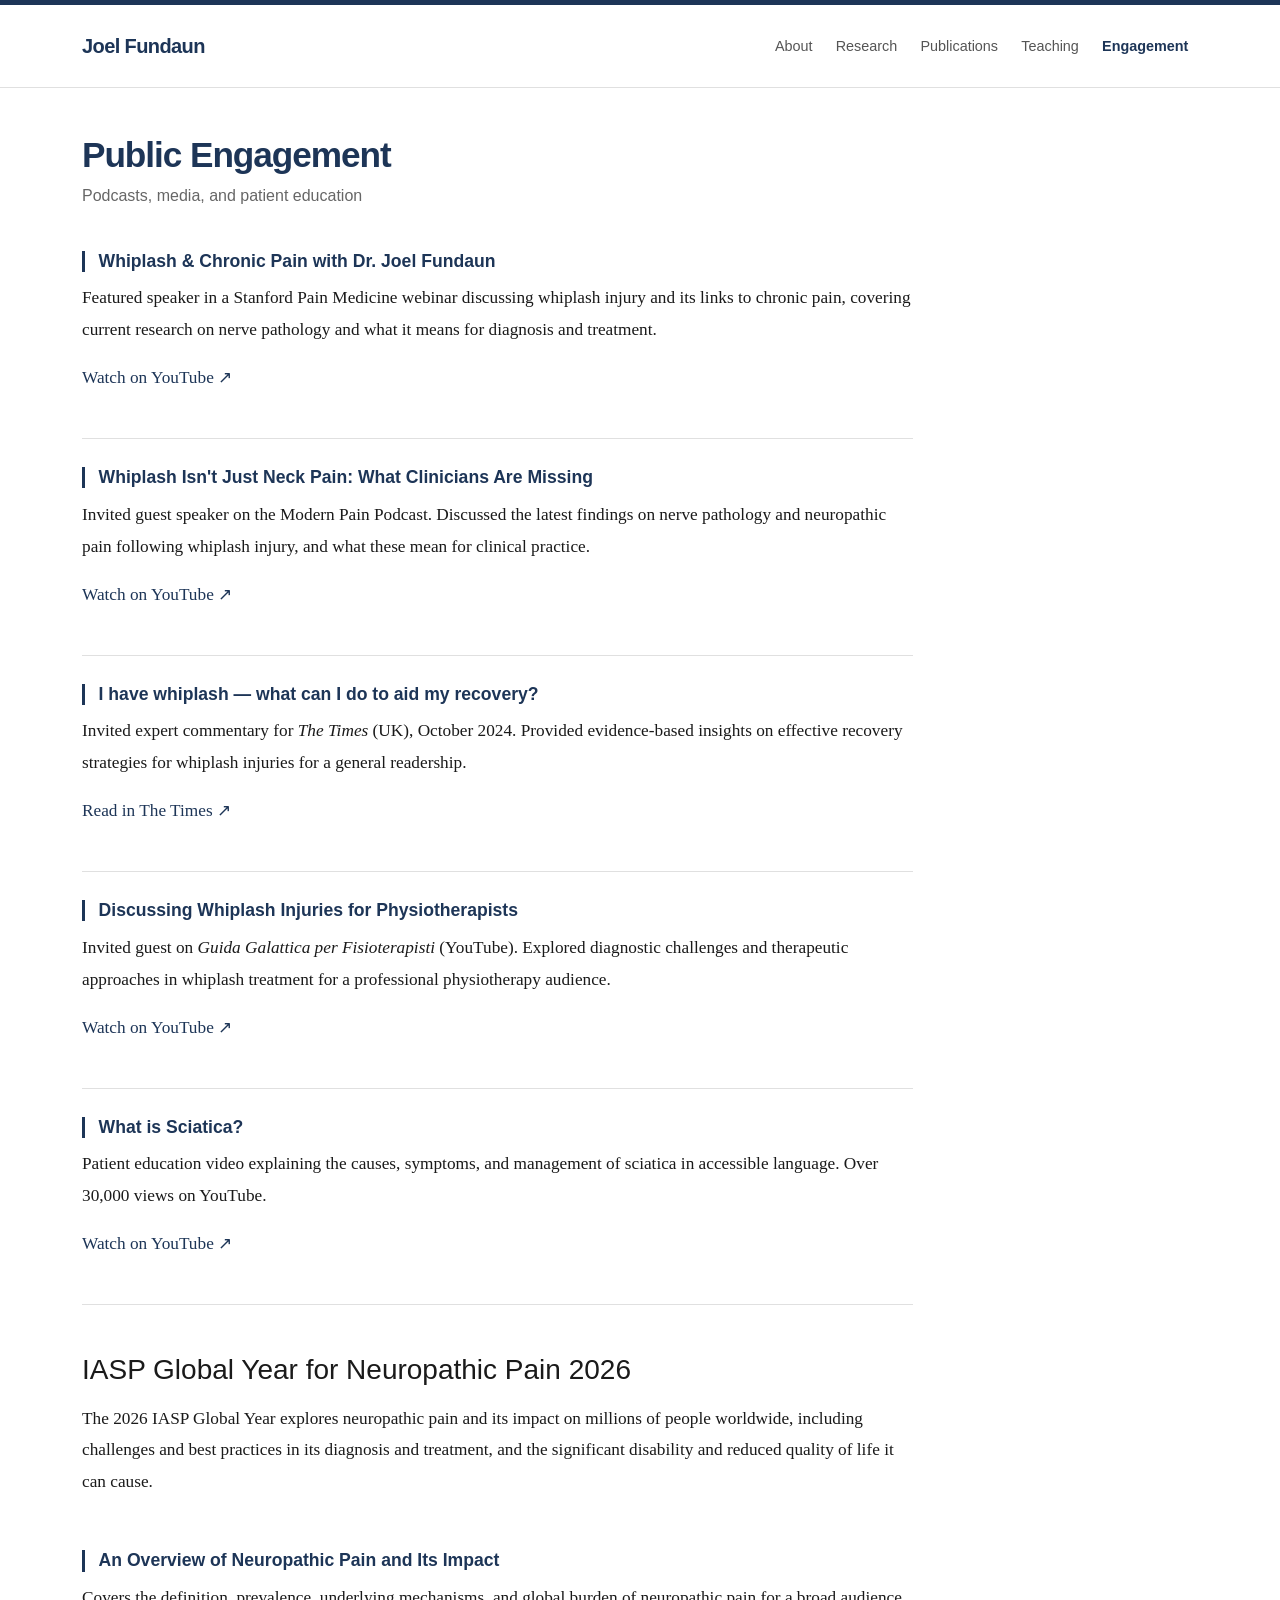
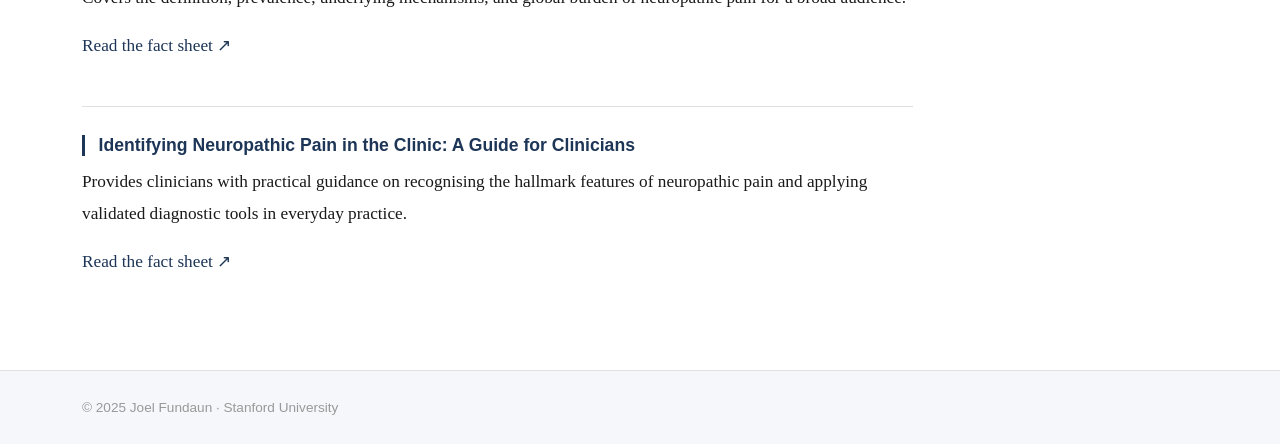
<file: engagement.html>
<!DOCTYPE html>
<html lang="en">
<head>
  <meta charset="UTF-8">
  <meta name="viewport" content="width=device-width, initial-scale=1.0">
  <title>Public Engagement — Joel Fundaun</title>
  <link href="https://cdn.jsdelivr.net/npm/bootstrap@5.3.2/dist/css/bootstrap.min.css" rel="stylesheet">
  <link rel="stylesheet" href="style.css">
</head>
<body>
  <nav class="navbar navbar-expand-lg sticky-top">
    <div class="container">
      <a class="navbar-brand" href="index.html">Joel Fundaun</a>
      <button class="navbar-toggler" type="button" data-bs-toggle="collapse"
              data-bs-target="#navMenu" aria-controls="navMenu"
              aria-expanded="false" aria-label="Toggle navigation">
        <span class="navbar-toggler-icon"></span>
      </button>
      <div class="collapse navbar-collapse" id="navMenu">
        <ul class="navbar-nav ms-auto gap-lg-1">
          <li class="nav-item"><a class="nav-link" href="index.html">About</a></li>
          <li class="nav-item"><a class="nav-link" href="research.html">Research</a></li>
          <li class="nav-item"><a class="nav-link" href="publications.html">Publications</a></li>
          <li class="nav-item"><a class="nav-link" href="teaching.html">Teaching</a></li>
          <li class="nav-item"><a class="nav-link active" href="engagement.html">Engagement</a></li>
        </ul>
      </div>
    </div>
  </nav>
  <main>
    <div class="container py-5">
      <div class="row">
        <div class="col-lg-9">
          <h2 class="page-title">Public Engagement</h2>
          <p class="page-subtitle">Podcasts, media, and patient education</p>

          <div class="research-block">
            <h3>Whiplash &amp; Chronic Pain with Dr. Joel Fundaun</h3>
            <p>Featured speaker in a Stanford Pain Medicine webinar discussing whiplash injury and its links to chronic pain, covering current research on nerve pathology and what it means for diagnosis and treatment.</p>
            <p><a href="https://youtu.be/mKCJGrxF-Ok?si=pnExgxUjaWPSDn0V" target="_blank" rel="noopener">Watch on YouTube ↗</a></p>
          </div>

          <div class="research-block">
            <h3>Whiplash Isn't Just Neck Pain: What Clinicians Are Missing</h3>
            <p>Invited guest speaker on the Modern Pain Podcast. Discussed the latest findings on nerve pathology and neuropathic pain following whiplash injury, and what these mean for clinical practice.</p>
            <p><a href="https://youtu.be/yip3I689cwU?si=h1bCwxzaJZhQk9y_" target="_blank" rel="noopener">Watch on YouTube ↗</a></p>
          </div>

          <div class="research-block">
            <h3>I have whiplash — what can I do to aid my recovery?</h3>
            <p>Invited expert commentary for <em>The Times</em> (UK), October 2024. Provided evidence-based insights on effective recovery strategies for whiplash injuries for a general readership.</p>
            <p><a href="https://www.thetimes.com/life-style/health-fitness/article/i-have-whiplash-what-can-i-do-to-aid-my-recovery-l5htzx3qb" target="_blank" rel="noopener">Read in The Times ↗</a></p>
          </div>

          <div class="research-block">
            <h3>Discussing Whiplash Injuries for Physiotherapists</h3>
            <p>Invited guest on <em>Guida Galattica per Fisioterapisti</em> (YouTube). Explored diagnostic challenges and therapeutic approaches in whiplash treatment for a professional physiotherapy audience.</p>
            <p><a href="https://youtu.be/p5fKvVzxPss?si=l09Pr_k5rBfZArJt" target="_blank" rel="noopener">Watch on YouTube ↗</a></p>
          </div>

          <div class="research-block">
            <h3>What is Sciatica?</h3>
            <p>Patient education video explaining the causes, symptoms, and management of sciatica in accessible language. Over 30,000 views on YouTube.</p>
            <p><a href="https://youtu.be/HJvNBYOKf64?si=CVqAC8o3UOyDGYQq" target="_blank" rel="noopener">Watch on YouTube ↗</a></p>
          </div>

          <h3 class="mt-5 mb-3">IASP Global Year for Neuropathic Pain 2026</h3>
          <p class="mb-4">The 2026 IASP Global Year explores neuropathic pain and its impact on millions of people worldwide, including challenges and best practices in its diagnosis and treatment, and the significant disability and reduced quality of life it can cause.</p>

          <div class="research-block">
            <h3>An Overview of Neuropathic Pain and Its Impact</h3>
            <p>Covers the definition, prevalence, underlying mechanisms, and global burden of neuropathic pain for a broad audience.</p>
            <p><a href="https://www.iasp-pain.org/resources/fact-sheets/an-overview-of-neuropathic-pain-and-its-impact/" target="_blank" rel="noopener">Read the fact sheet ↗</a></p>
          </div>

          <div class="research-block">
            <h3>Identifying Neuropathic Pain in the Clinic: A Guide for Clinicians</h3>
            <p>Provides clinicians with practical guidance on recognising the hallmark features of neuropathic pain and applying validated diagnostic tools in everyday practice.</p>
            <p><a href="https://www.iasp-pain.org/resources/fact-sheets/identifying-neuropathic-pain-in-the-clinic-a-guide-for-clinicians/" target="_blank" rel="noopener">Read the fact sheet ↗</a></p>
          </div>

        </div>
      </div>
    </div>
  </main>
  <footer class="py-4">
    <div class="container">
      <p class="mb-0">© 2025 Joel Fundaun · Stanford University</p>
    </div>
  </footer>
  <script src="https://cdn.jsdelivr.net/npm/bootstrap@5.3.2/dist/js/bootstrap.bundle.min.js"></script>
</body>
</html>
</file>
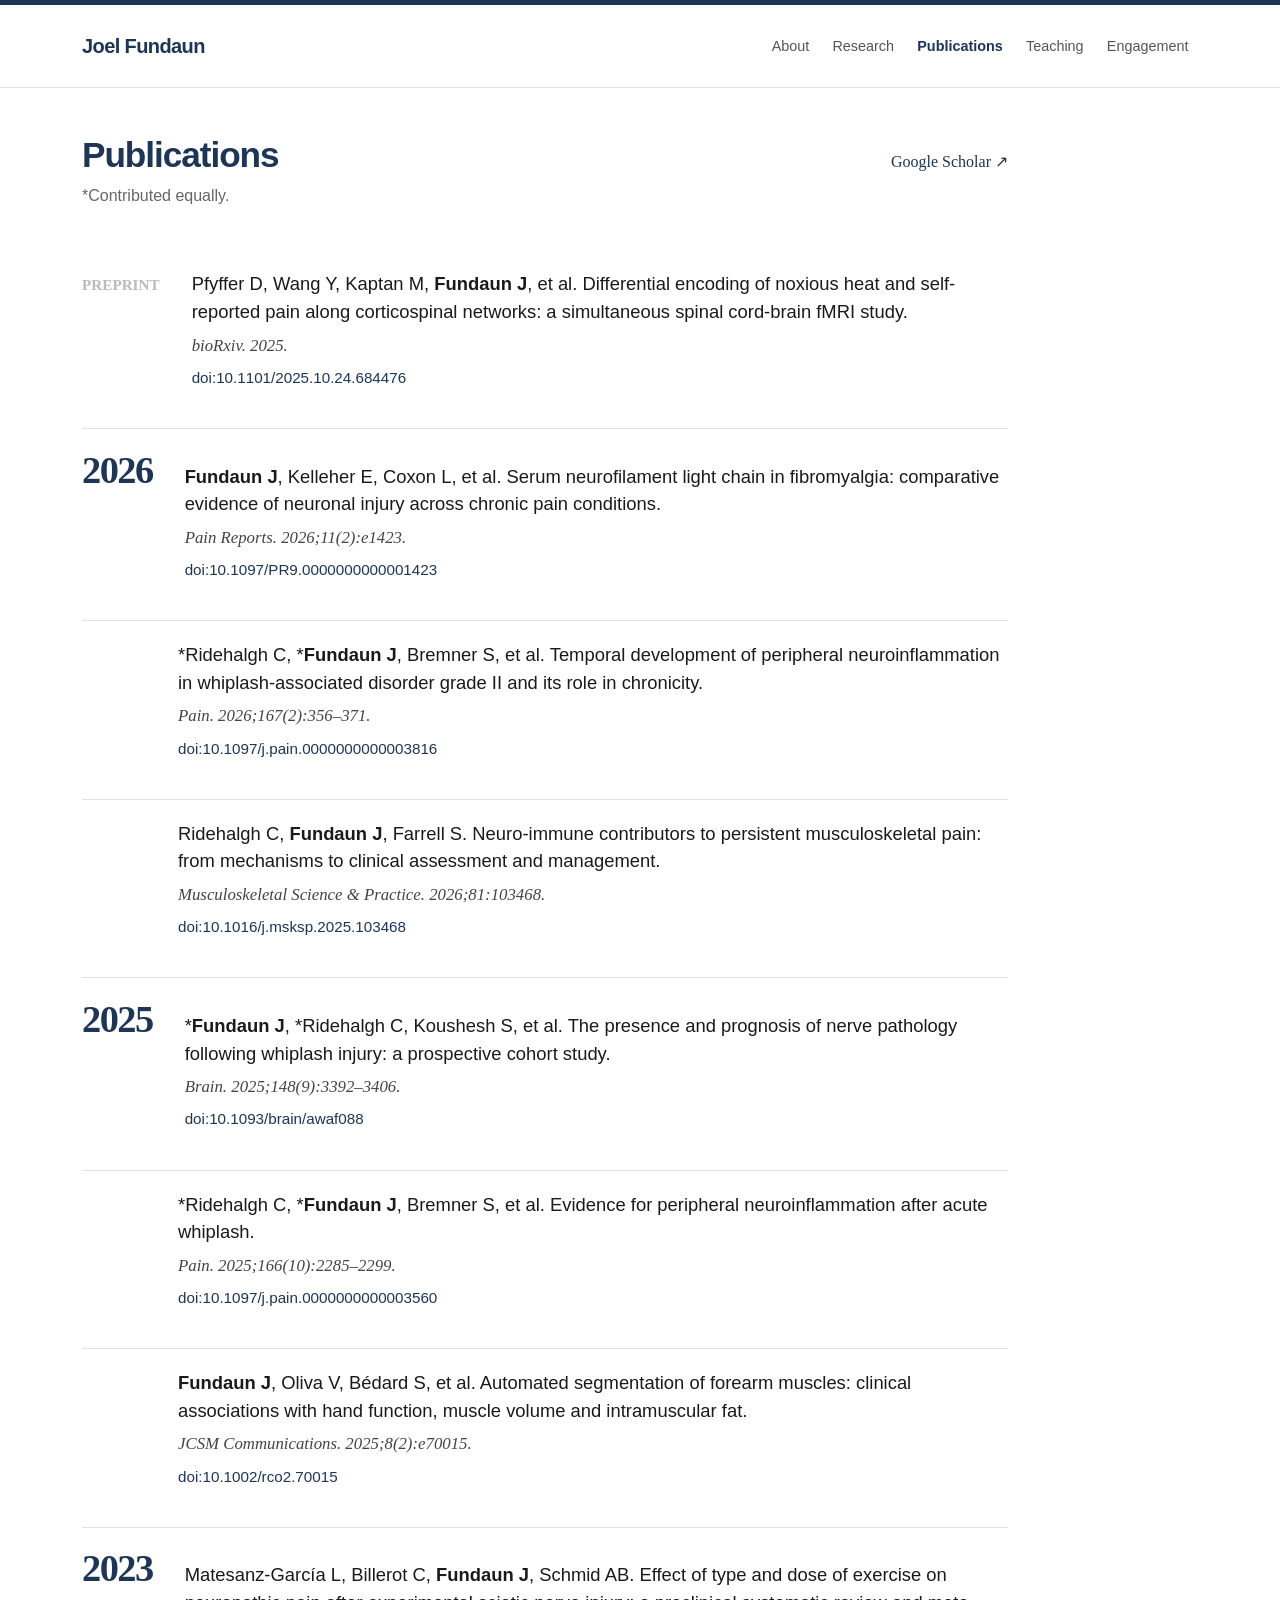
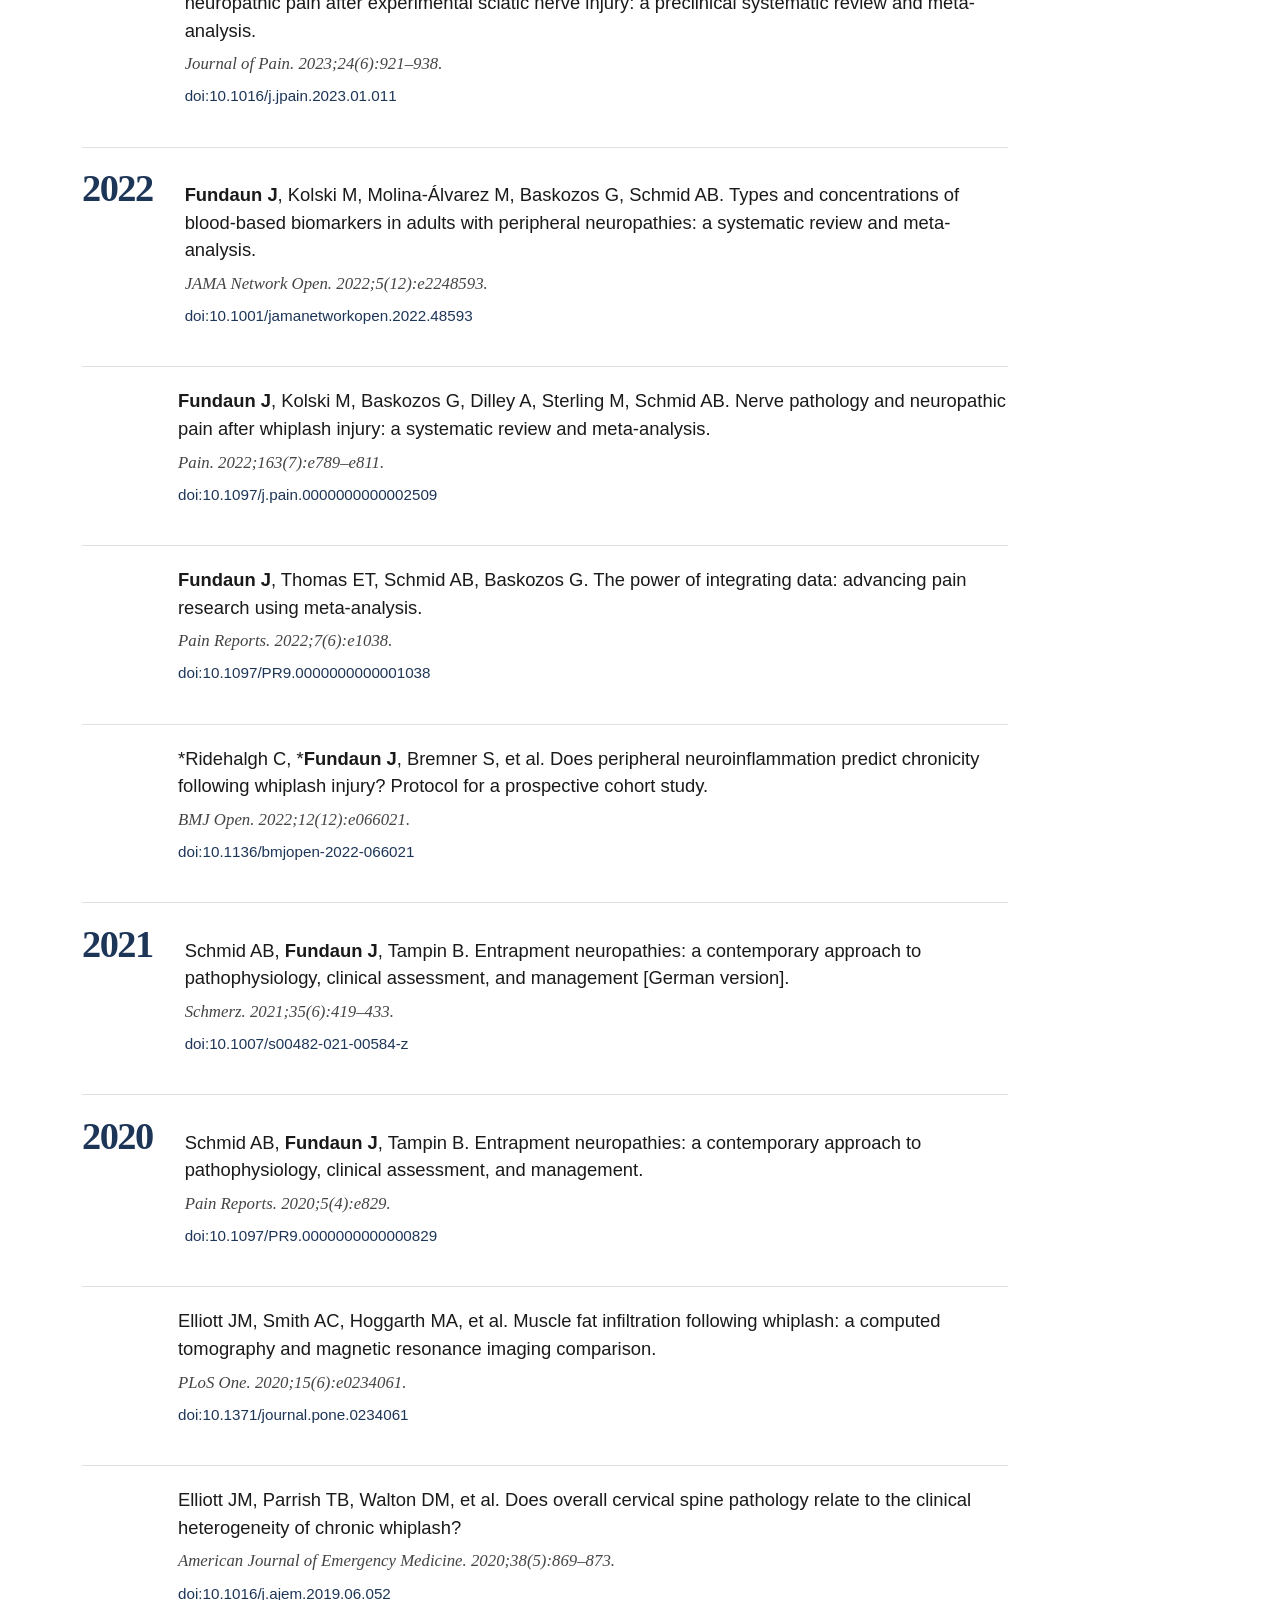
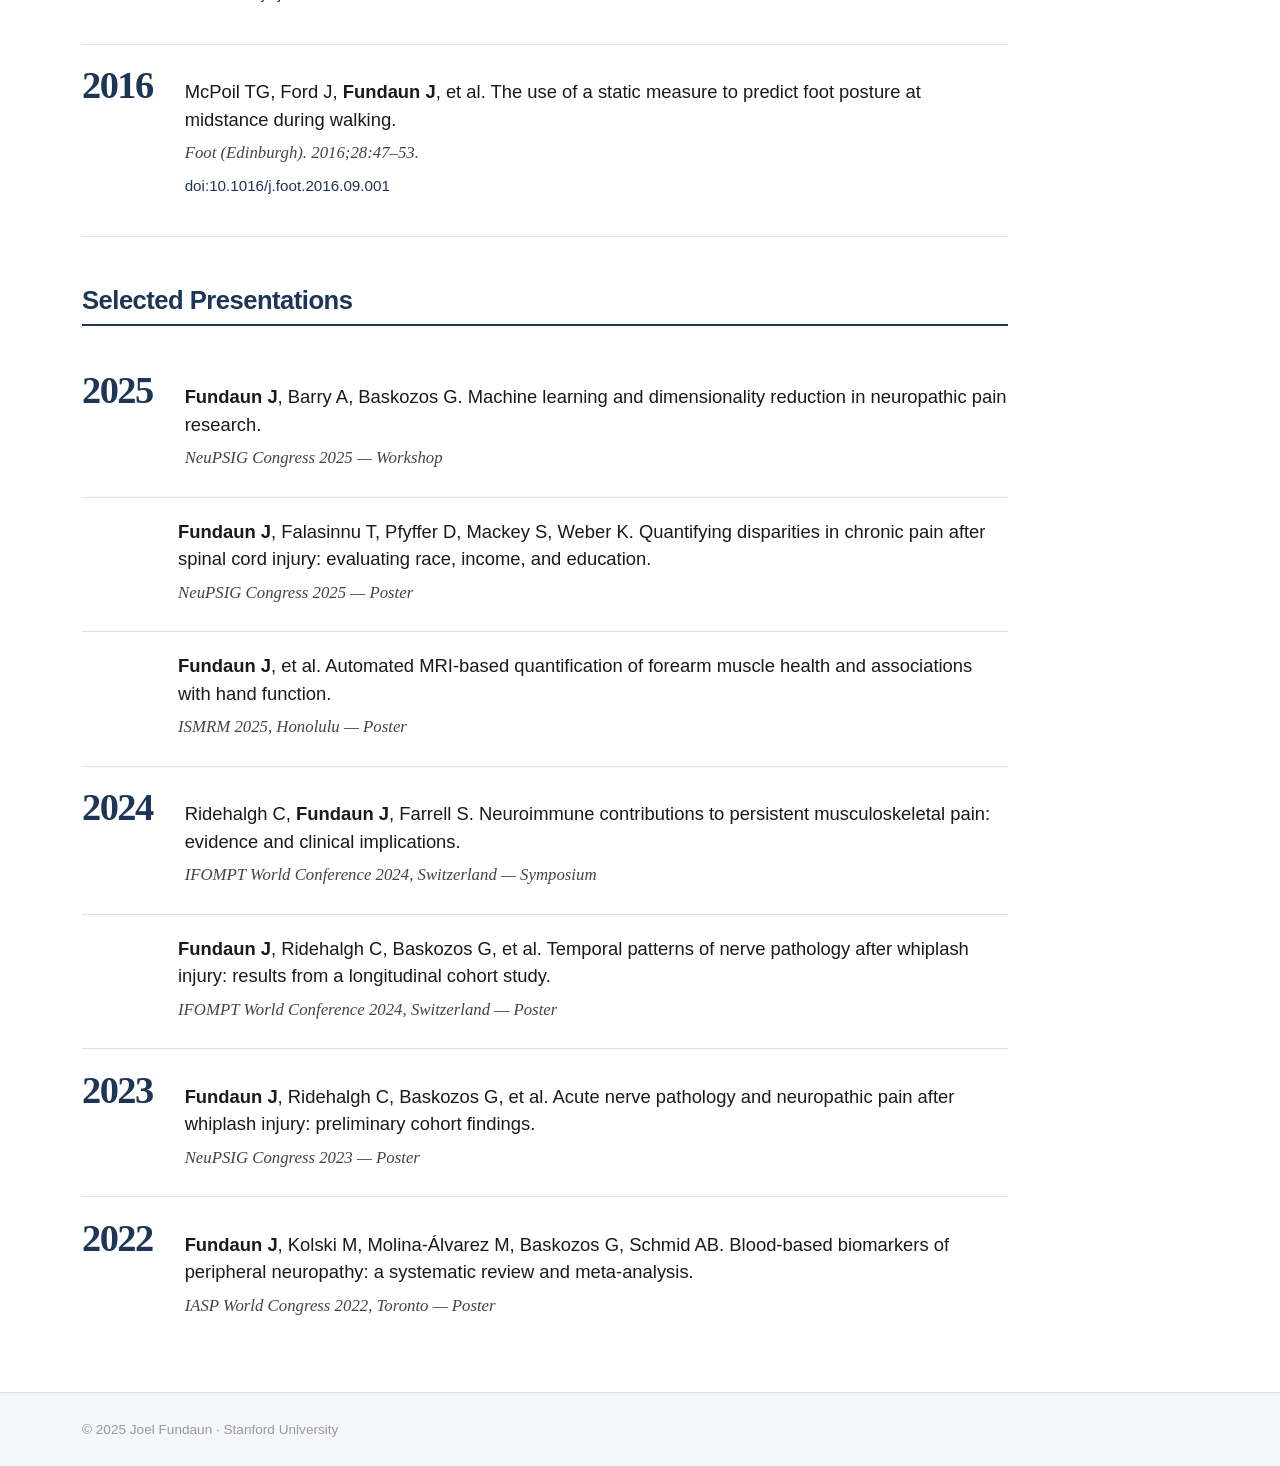
<file: publications.html>
<!DOCTYPE html>
<html lang="en">
<head>
  <meta charset="UTF-8">
  <meta name="viewport" content="width=device-width, initial-scale=1.0">
  <title>Publications — Joel Fundaun</title>
  <link href="https://cdn.jsdelivr.net/npm/bootstrap@5.3.2/dist/css/bootstrap.min.css" rel="stylesheet">
  <link rel="stylesheet" href="style.css">
</head>
<body>

  <nav class="navbar navbar-expand-lg sticky-top">
    <div class="container">
      <a class="navbar-brand" href="index.html">Joel Fundaun</a>
      <button class="navbar-toggler" type="button" data-bs-toggle="collapse"
              data-bs-target="#navMenu" aria-controls="navMenu"
              aria-expanded="false" aria-label="Toggle navigation">
        <span class="navbar-toggler-icon"></span>
      </button>
      <div class="collapse navbar-collapse" id="navMenu">
        <ul class="navbar-nav ms-auto gap-lg-1">
          <li class="nav-item"><a class="nav-link" href="index.html">About</a></li>
          <li class="nav-item"><a class="nav-link" href="research.html">Research</a></li>
          <li class="nav-item"><a class="nav-link active" href="publications.html">Publications</a></li>
          <li class="nav-item"><a class="nav-link" href="teaching.html">Teaching</a></li>
          <li class="nav-item"><a class="nav-link" href="engagement.html">Engagement</a></li>
        </ul>
      </div>
    </div>
  </nav>

  <main>
    <div class="container py-5">
      <div class="row">
        <div class="col-lg-10">

          <div class="d-flex align-items-baseline justify-content-between flex-wrap gap-2 mb-1">
            <h2 class="page-title mb-0">Publications</h2>
            <a href="https://scholar.google.com/citations?user=I1IXyEMAAAAJ"
               target="_blank" rel="noopener" style="font-size:1rem;">
              Google Scholar ↗
            </a>
          </div>
          <p class="page-subtitle">*Contributed equally.</p>

          <!-- ===== PREPRINT — always first ===== -->
          <div class="pub-year-row">
            <div class="pub-year-label pub-year-label--small">Preprint</div>
            <div class="pub-content">
              <p class="pub-title">Pfyffer D, Wang Y, Kaptan M, <strong>Fundaun J</strong>, et al. Differential encoding of noxious heat and self-reported pain along corticospinal networks: a simultaneous spinal cord-brain fMRI study.</p>
              <p class="pub-journal"><em>bioRxiv.</em> 2025.</p>
              <p class="pub-doi"><a href="https://doi.org/10.1101/2025.10.24.684476" target="_blank" rel="noopener">doi:10.1101/2025.10.24.684476</a></p>
            </div>
          </div>

          <!-- ===== 2026 ===== -->
          <div class="pub-year-row">
            <div class="pub-year-label">2026</div>
            <div class="pub-content">
              <p class="pub-title"><strong>Fundaun J</strong>, Kelleher E, Coxon L, et al. Serum neurofilament light chain in fibromyalgia: comparative evidence of neuronal injury across chronic pain conditions.</p>
              <p class="pub-journal"><em>Pain Reports.</em> 2026;11(2):e1423.</p>
              <p class="pub-doi"><a href="https://doi.org/10.1097/PR9.0000000000001423" target="_blank" rel="noopener">doi:10.1097/PR9.0000000000001423</a></p>
            </div>
          </div>

          <div class="pub-year-row">
            <div class="pub-year-label"></div>
            <div class="pub-content">
              <p class="pub-title">*Ridehalgh C, *<strong>Fundaun J</strong>, Bremner S, et al. Temporal development of peripheral neuroinflammation in whiplash-associated disorder grade II and its role in chronicity.</p>
              <p class="pub-journal"><em>Pain.</em> 2026;167(2):356–371.</p>
              <p class="pub-doi"><a href="https://doi.org/10.1097/j.pain.0000000000003816" target="_blank" rel="noopener">doi:10.1097/j.pain.0000000000003816</a></p>
            </div>
          </div>

          <div class="pub-year-row">
            <div class="pub-year-label"></div>
            <div class="pub-content">
              <p class="pub-title">Ridehalgh C, <strong>Fundaun J</strong>, Farrell S. Neuro-immune contributors to persistent musculoskeletal pain: from mechanisms to clinical assessment and management.</p>
              <p class="pub-journal"><em>Musculoskeletal Science &amp; Practice.</em> 2026;81:103468.</p>
              <p class="pub-doi"><a href="https://doi.org/10.1016/j.msksp.2025.103468" target="_blank" rel="noopener">doi:10.1016/j.msksp.2025.103468</a></p>
            </div>
          </div>

          <!-- ===== 2025 ===== -->
          <div class="pub-year-row">
            <div class="pub-year-label">2025</div>
            <div class="pub-content">
              <p class="pub-title">*<strong>Fundaun J</strong>, *Ridehalgh C, Koushesh S, et al. The presence and prognosis of nerve pathology following whiplash injury: a prospective cohort study.</p>
              <p class="pub-journal"><em>Brain.</em> 2025;148(9):3392–3406.</p>
              <p class="pub-doi"><a href="https://doi.org/10.1093/brain/awaf088" target="_blank" rel="noopener">doi:10.1093/brain/awaf088</a></p>
            </div>
          </div>

          <div class="pub-year-row">
            <div class="pub-year-label"></div>
            <div class="pub-content">
              <p class="pub-title">*Ridehalgh C, *<strong>Fundaun J</strong>, Bremner S, et al. Evidence for peripheral neuroinflammation after acute whiplash.</p>
              <p class="pub-journal"><em>Pain.</em> 2025;166(10):2285–2299.</p>
              <p class="pub-doi"><a href="https://doi.org/10.1097/j.pain.0000000000003560" target="_blank" rel="noopener">doi:10.1097/j.pain.0000000000003560</a></p>
            </div>
          </div>

          <div class="pub-year-row">
            <div class="pub-year-label"></div>
            <div class="pub-content">
              <p class="pub-title"><strong>Fundaun J</strong>, Oliva V, Bédard S, et al. Automated segmentation of forearm muscles: clinical associations with hand function, muscle volume and intramuscular fat.</p>
              <p class="pub-journal"><em>JCSM Communications.</em> 2025;8(2):e70015.</p>
              <p class="pub-doi"><a href="https://doi.org/10.1002/rco2.70015" target="_blank" rel="noopener">doi:10.1002/rco2.70015</a></p>
            </div>
          </div>

          <!-- ===== 2023 ===== -->
          <div class="pub-year-row">
            <div class="pub-year-label">2023</div>
            <div class="pub-content">
              <p class="pub-title">Matesanz-García L, Billerot C, <strong>Fundaun J</strong>, Schmid AB. Effect of type and dose of exercise on neuropathic pain after experimental sciatic nerve injury: a preclinical systematic review and meta-analysis.</p>
              <p class="pub-journal"><em>Journal of Pain.</em> 2023;24(6):921–938.</p>
              <p class="pub-doi"><a href="https://doi.org/10.1016/j.jpain.2023.01.011" target="_blank" rel="noopener">doi:10.1016/j.jpain.2023.01.011</a></p>
            </div>
          </div>

          <!-- ===== 2022 ===== -->
          <div class="pub-year-row">
            <div class="pub-year-label">2022</div>
            <div class="pub-content">
              <p class="pub-title"><strong>Fundaun J</strong>, Kolski M, Molina-Álvarez M, Baskozos G, Schmid AB. Types and concentrations of blood-based biomarkers in adults with peripheral neuropathies: a systematic review and meta-analysis.</p>
              <p class="pub-journal"><em>JAMA Network Open.</em> 2022;5(12):e2248593.</p>
              <p class="pub-doi"><a href="https://doi.org/10.1001/jamanetworkopen.2022.48593" target="_blank" rel="noopener">doi:10.1001/jamanetworkopen.2022.48593</a></p>
            </div>
          </div>

          <div class="pub-year-row">
            <div class="pub-year-label"></div>
            <div class="pub-content">
              <p class="pub-title"><strong>Fundaun J</strong>, Kolski M, Baskozos G, Dilley A, Sterling M, Schmid AB. Nerve pathology and neuropathic pain after whiplash injury: a systematic review and meta-analysis.</p>
              <p class="pub-journal"><em>Pain.</em> 2022;163(7):e789–e811.</p>
              <p class="pub-doi"><a href="https://doi.org/10.1097/j.pain.0000000000002509" target="_blank" rel="noopener">doi:10.1097/j.pain.0000000000002509</a></p>
            </div>
          </div>

          <div class="pub-year-row">
            <div class="pub-year-label"></div>
            <div class="pub-content">
              <p class="pub-title"><strong>Fundaun J</strong>, Thomas ET, Schmid AB, Baskozos G. The power of integrating data: advancing pain research using meta-analysis.</p>
              <p class="pub-journal"><em>Pain Reports.</em> 2022;7(6):e1038.</p>
              <p class="pub-doi"><a href="https://doi.org/10.1097/PR9.0000000000001038" target="_blank" rel="noopener">doi:10.1097/PR9.0000000000001038</a></p>
            </div>
          </div>

          <div class="pub-year-row">
            <div class="pub-year-label"></div>
            <div class="pub-content">
              <p class="pub-title">*Ridehalgh C, *<strong>Fundaun J</strong>, Bremner S, et al. Does peripheral neuroinflammation predict chronicity following whiplash injury? Protocol for a prospective cohort study.</p>
              <p class="pub-journal"><em>BMJ Open.</em> 2022;12(12):e066021.</p>
              <p class="pub-doi"><a href="https://doi.org/10.1136/bmjopen-2022-066021" target="_blank" rel="noopener">doi:10.1136/bmjopen-2022-066021</a></p>
            </div>
          </div>

          <!-- ===== 2021 ===== -->
          <div class="pub-year-row">
            <div class="pub-year-label">2021</div>
            <div class="pub-content">
              <p class="pub-title">Schmid AB, <strong>Fundaun J</strong>, Tampin B. Entrapment neuropathies: a contemporary approach to pathophysiology, clinical assessment, and management [German version].</p>
              <p class="pub-journal"><em>Schmerz.</em> 2021;35(6):419–433.</p>
              <p class="pub-doi"><a href="https://doi.org/10.1007/s00482-021-00584-z" target="_blank" rel="noopener">doi:10.1007/s00482-021-00584-z</a></p>
            </div>
          </div>

          <!-- ===== 2020 ===== -->
          <div class="pub-year-row">
            <div class="pub-year-label">2020</div>
            <div class="pub-content">
              <p class="pub-title">Schmid AB, <strong>Fundaun J</strong>, Tampin B. Entrapment neuropathies: a contemporary approach to pathophysiology, clinical assessment, and management.</p>
              <p class="pub-journal"><em>Pain Reports.</em> 2020;5(4):e829.</p>
              <p class="pub-doi"><a href="https://doi.org/10.1097/PR9.0000000000000829" target="_blank" rel="noopener">doi:10.1097/PR9.0000000000000829</a></p>
            </div>
          </div>

          <div class="pub-year-row">
            <div class="pub-year-label"></div>
            <div class="pub-content">
              <p class="pub-title">Elliott JM, Smith AC, Hoggarth MA, et al. Muscle fat infiltration following whiplash: a computed tomography and magnetic resonance imaging comparison.</p>
              <p class="pub-journal"><em>PLoS One.</em> 2020;15(6):e0234061.</p>
              <p class="pub-doi"><a href="https://doi.org/10.1371/journal.pone.0234061" target="_blank" rel="noopener">doi:10.1371/journal.pone.0234061</a></p>
            </div>
          </div>

          <div class="pub-year-row">
            <div class="pub-year-label"></div>
            <div class="pub-content">
              <p class="pub-title">Elliott JM, Parrish TB, Walton DM, et al. Does overall cervical spine pathology relate to the clinical heterogeneity of chronic whiplash?</p>
              <p class="pub-journal"><em>American Journal of Emergency Medicine.</em> 2020;38(5):869–873.</p>
              <p class="pub-doi"><a href="https://doi.org/10.1016/j.ajem.2019.06.052" target="_blank" rel="noopener">doi:10.1016/j.ajem.2019.06.052</a></p>
            </div>
          </div>

          <!-- ===== 2016 ===== -->
          <div class="pub-year-row">
            <div class="pub-year-label">2016</div>
            <div class="pub-content">
              <p class="pub-title">McPoil TG, Ford J, <strong>Fundaun J</strong>, et al. The use of a static measure to predict foot posture at midstance during walking.</p>
              <p class="pub-journal"><em>Foot (Edinburgh).</em> 2016;28:47–53.</p>
              <p class="pub-doi"><a href="https://doi.org/10.1016/j.foot.2016.09.001" target="_blank" rel="noopener">doi:10.1016/j.foot.2016.09.001</a></p>
            </div>
          </div>

          <!-- ===== Selected Presentations ===== -->
          <h2 class="section-heading">Selected Presentations</h2>

          <div class="pub-year-row">
            <div class="pub-year-label">2025</div>
            <div class="pub-content">
              <p class="pub-title"><strong>Fundaun J</strong>, Barry A, Baskozos G. Machine learning and dimensionality reduction in neuropathic pain research.</p>
              <p class="pub-journal">NeuPSIG Congress 2025 — Workshop</p>
            </div>
          </div>
          <div class="pub-year-row">
            <div class="pub-year-label"></div>
            <div class="pub-content">
              <p class="pub-title"><strong>Fundaun J</strong>, Falasinnu T, Pfyffer D, Mackey S, Weber K. Quantifying disparities in chronic pain after spinal cord injury: evaluating race, income, and education.</p>
              <p class="pub-journal">NeuPSIG Congress 2025 — Poster</p>
            </div>
          </div>
          <div class="pub-year-row">
            <div class="pub-year-label"></div>
            <div class="pub-content">
              <p class="pub-title"><strong>Fundaun J</strong>, et al. Automated MRI-based quantification of forearm muscle health and associations with hand function.</p>
              <p class="pub-journal">ISMRM 2025, Honolulu — Poster</p>
            </div>
          </div>

          <div class="pub-year-row">
            <div class="pub-year-label">2024</div>
            <div class="pub-content">
              <p class="pub-title">Ridehalgh C, <strong>Fundaun J</strong>, Farrell S. Neuroimmune contributions to persistent musculoskeletal pain: evidence and clinical implications.</p>
              <p class="pub-journal">IFOMPT World Conference 2024, Switzerland — Symposium</p>
            </div>
          </div>
          <div class="pub-year-row">
            <div class="pub-year-label"></div>
            <div class="pub-content">
              <p class="pub-title"><strong>Fundaun J</strong>, Ridehalgh C, Baskozos G, et al. Temporal patterns of nerve pathology after whiplash injury: results from a longitudinal cohort study.</p>
              <p class="pub-journal">IFOMPT World Conference 2024, Switzerland — Poster</p>
            </div>
          </div>

          <div class="pub-year-row">
            <div class="pub-year-label">2023</div>
            <div class="pub-content">
              <p class="pub-title"><strong>Fundaun J</strong>, Ridehalgh C, Baskozos G, et al. Acute nerve pathology and neuropathic pain after whiplash injury: preliminary cohort findings.</p>
              <p class="pub-journal">NeuPSIG Congress 2023 — Poster</p>
            </div>
          </div>

          <div class="pub-year-row">
            <div class="pub-year-label">2022</div>
            <div class="pub-content">
              <p class="pub-title"><strong>Fundaun J</strong>, Kolski M, Molina-Álvarez M, Baskozos G, Schmid AB. Blood-based biomarkers of peripheral neuropathy: a systematic review and meta-analysis.</p>
              <p class="pub-journal">IASP World Congress 2022, Toronto — Poster</p>
            </div>
          </div>

        </div>
      </div>
    </div>
  </main>

  <footer class="py-4">
    <div class="container">
      <p class="mb-0">© 2025 Joel Fundaun · Stanford University</p>
    </div>
  </footer>

  <script src="https://cdn.jsdelivr.net/npm/bootstrap@5.3.2/dist/js/bootstrap.bundle.min.js"></script>
</body>
</html>
</file>
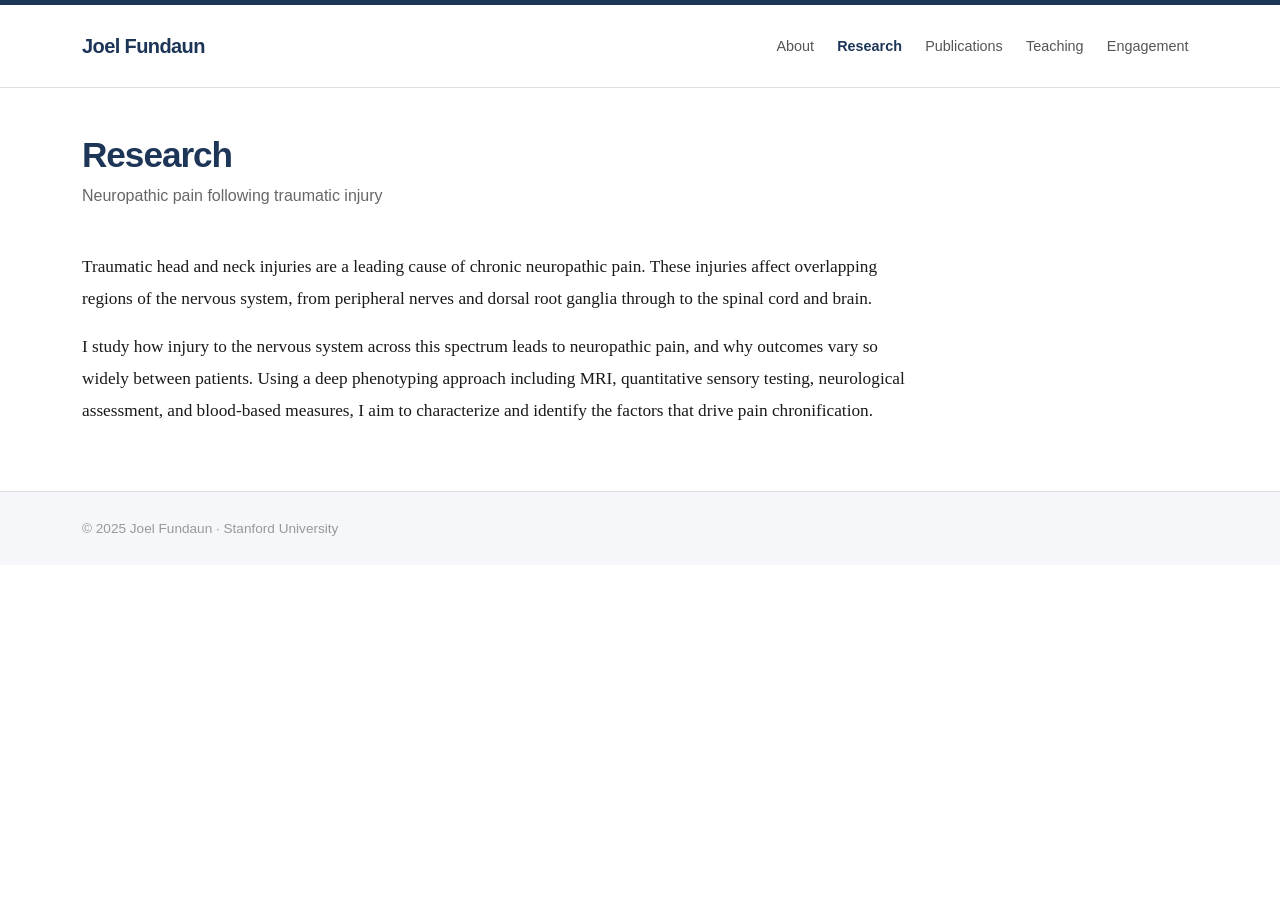
<file: research.html>
<!DOCTYPE html>
<html lang="en">
<head>
  <meta charset="UTF-8">
  <meta name="viewport" content="width=device-width, initial-scale=1.0">
  <title>Research — Joel Fundaun</title>
  <link href="https://cdn.jsdelivr.net/npm/bootstrap@5.3.2/dist/css/bootstrap.min.css" rel="stylesheet">
  <link rel="stylesheet" href="style.css">
</head>
<body>

  <nav class="navbar navbar-expand-lg sticky-top">
    <div class="container">
      <a class="navbar-brand" href="index.html">Joel Fundaun</a>
      <button class="navbar-toggler" type="button" data-bs-toggle="collapse"
              data-bs-target="#navMenu" aria-controls="navMenu"
              aria-expanded="false" aria-label="Toggle navigation">
        <span class="navbar-toggler-icon"></span>
      </button>
      <div class="collapse navbar-collapse" id="navMenu">
        <ul class="navbar-nav ms-auto gap-lg-1">
          <li class="nav-item"><a class="nav-link" href="index.html">About</a></li>
          <li class="nav-item"><a class="nav-link active" href="research.html">Research</a></li>
          <li class="nav-item"><a class="nav-link" href="publications.html">Publications</a></li>
          <li class="nav-item"><a class="nav-link" href="teaching.html">Teaching</a></li>
          <li class="nav-item"><a class="nav-link" href="engagement.html">Engagement</a></li>
        </ul>
      </div>
    </div>
  </nav>

  <main>
    <div class="container py-5">
      <div class="row">
        <div class="col-lg-9">

          <h2 class="page-title">Research</h2>
          <p class="page-subtitle">Neuropathic pain following traumatic injury</p>

          <p>Traumatic head and neck injuries are a leading cause of chronic neuropathic pain. These injuries affect overlapping regions of the nervous system, from peripheral nerves and dorsal root ganglia through to the spinal cord and brain.</p>

          <p>I study how injury to the nervous system across this spectrum leads to neuropathic pain, and why outcomes vary so widely between patients. Using a deep phenotyping approach including MRI, quantitative sensory testing, neurological assessment, and blood-based measures, I aim to characterize and identify the factors that drive pain chronification.</p>

          </div>
        </div>
      </div>
    </div>
  </main>

  <footer class="py-4">
    <div class="container">
      <p class="mb-0">© 2025 Joel Fundaun · Stanford University</p>
    </div>
  </footer>

  <script src="https://cdn.jsdelivr.net/npm/bootstrap@5.3.2/dist/js/bootstrap.bundle.min.js"></script>
</body>
</html>
</file>
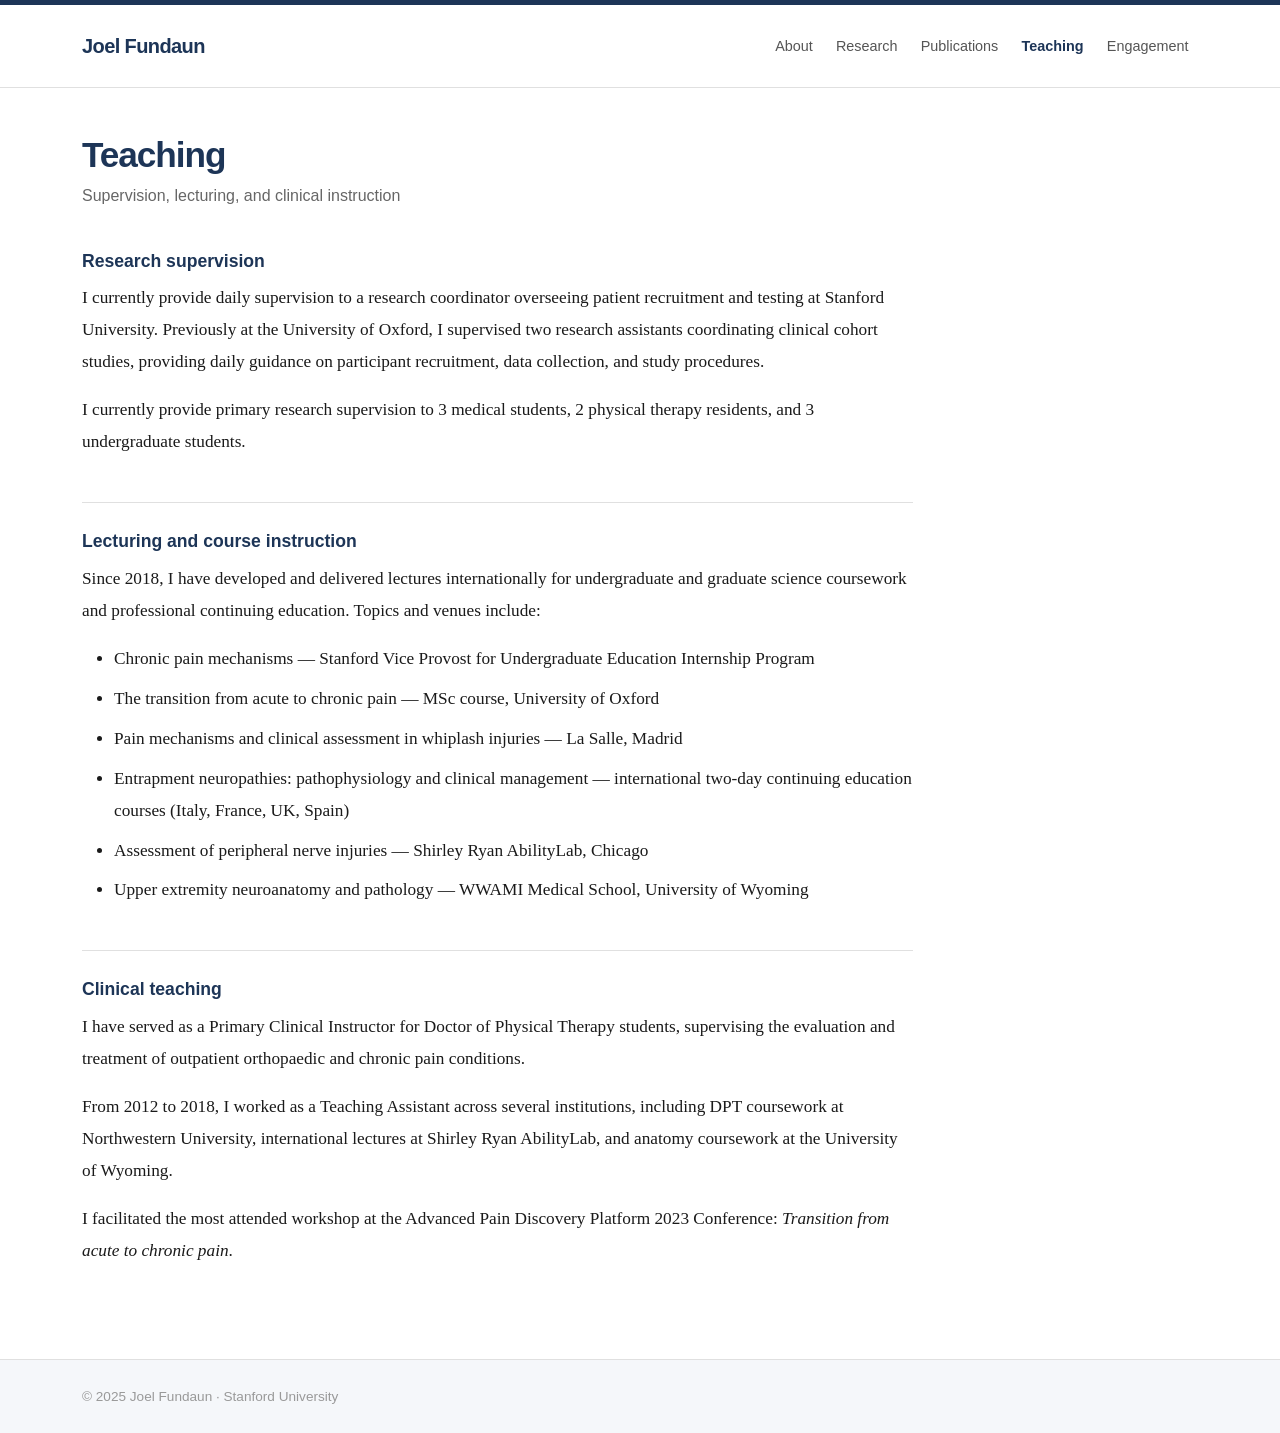
<file: teaching.html>
<!DOCTYPE html>
<html lang="en">
<head>
  <meta charset="UTF-8">
  <meta name="viewport" content="width=device-width, initial-scale=1.0">
  <title>Teaching — Joel Fundaun</title>
  <link href="https://cdn.jsdelivr.net/npm/bootstrap@5.3.2/dist/css/bootstrap.min.css" rel="stylesheet">
  <link rel="stylesheet" href="style.css">
</head>
<body>

  <nav class="navbar navbar-expand-lg sticky-top">
    <div class="container">
      <a class="navbar-brand" href="index.html">Joel Fundaun</a>
      <button class="navbar-toggler" type="button" data-bs-toggle="collapse"
              data-bs-target="#navMenu" aria-controls="navMenu"
              aria-expanded="false" aria-label="Toggle navigation">
        <span class="navbar-toggler-icon"></span>
      </button>
      <div class="collapse navbar-collapse" id="navMenu">
        <ul class="navbar-nav ms-auto gap-lg-1">
          <li class="nav-item"><a class="nav-link" href="index.html">About</a></li>
          <li class="nav-item"><a class="nav-link" href="research.html">Research</a></li>
          <li class="nav-item"><a class="nav-link" href="publications.html">Publications</a></li>
          <li class="nav-item"><a class="nav-link active" href="teaching.html">Teaching</a></li>
          <li class="nav-item"><a class="nav-link" href="engagement.html">Engagement</a></li>
        </ul>
      </div>
    </div>
  </nav>

  <main>
    <div class="container py-5">
      <div class="row">
        <div class="col-lg-9">

          <h2 class="page-title">Teaching</h2>
          <p class="page-subtitle">Supervision, lecturing, and clinical instruction</p>

          <div class="teaching-block">
            <h3>Research supervision</h3>
            <p> I currently provide daily supervision to a research coordinator overseeing patient recruitment and testing at Stanford University. Previously at the University of Oxford, I supervised two research assistants coordinating clinical cohort studies, providing daily guidance on participant recruitment, data collection, and study procedures.</p>
            <p> I currently provide primary research supervision to 3 medical students, 2 physical therapy residents, and 3 undergraduate students.</p>

          </div>

          <div class="teaching-block">
            <h3>Lecturing and course instruction</h3>
            <p>Since 2018, I have developed and delivered lectures internationally for undergraduate and graduate science coursework and professional continuing education. Topics and venues include:</p>
            <ul class="mt-2">
              <li class="mb-2">Chronic pain mechanisms — Stanford Vice Provost for Undergraduate Education Internship Program</li>
              <li class="mb-2">The transition from acute to chronic pain — MSc course, University of Oxford</li>
              <li class="mb-2">Pain mechanisms and clinical assessment in whiplash injuries — La Salle, Madrid</li>
              <li class="mb-2">Entrapment neuropathies: pathophysiology and clinical management — international two-day continuing education courses (Italy, France, UK, Spain)</li>
              <li class="mb-2">Assessment of peripheral nerve injuries — Shirley Ryan AbilityLab, Chicago</li>
              <li class="mb-2">Upper extremity neuroanatomy and pathology — WWAMI Medical School, University of Wyoming</li>
            </ul>
          </div>

          <div class="teaching-block">
            <h3>Clinical teaching</h3>
            <p>I have served as a Primary Clinical Instructor for Doctor of Physical Therapy students, supervising the evaluation and treatment of outpatient orthopaedic and chronic pain conditions.</p>
            <p>From 2012 to 2018, I worked as a Teaching Assistant across several institutions, including DPT coursework at Northwestern University, international lectures at Shirley Ryan AbilityLab, and anatomy coursework at the University of Wyoming.</p>
            <p>I facilitated the most attended workshop at the Advanced Pain Discovery Platform 2023 Conference: <em>Transition from acute to chronic pain</em>.</p>
          </div>

        </div>
      </div>
    </div>
  </main>

  <footer class="py-4">
    <div class="container">
      <p class="mb-0">© 2025 Joel Fundaun · Stanford University</p>
    </div>
  </footer>

  <script src="https://cdn.jsdelivr.net/npm/bootstrap@5.3.2/dist/js/bootstrap.bundle.min.js"></script>
</body>
</html>
</file>
<file: style.css>
/* =====================================================
   Joel Fundaun — Academic Website
   ===================================================== */

:root {
  --navy: #1d3557;
  --navy-mid: #2c4a7c;
  --navy-light: #e8eef5;
  --border: #e0e0e0;
  --text: #1a1a1a;
  --muted: #666;
}

/* ---- Top accent bar ---- */
body::before {
  content: '';
  display: block;
  height: 5px;
  background: var(--navy);
  position: fixed;
  top: 0; left: 0; right: 0;
  z-index: 9999;
}

/* ---- Base ---- */
body {
  font-family: "Georgia", serif;
  color: var(--text);
  line-height: 1.85;
  font-size: 1.08rem;
  background: #fff;
  padding-top: 5px;
}

/* Sans for UI */
nav, footer, h1, h2, h3, h4,
.contact-links, .year-label,
.pub-meta, .credentials, label {
  font-family: -apple-system, BlinkMacSystemFont, "Segoe UI", Helvetica, Arial, sans-serif;
}

/* ---- Links ---- */
a { color: var(--navy); text-decoration: none; }
a:hover { color: var(--navy-mid); text-decoration: underline; }

/* ---- Navbar ---- */
.navbar {
  padding-top: 1.1rem;
  padding-bottom: 1.1rem;
  border-bottom: 1px solid var(--border);
  background: #fff !important;
}
.navbar-brand {
  font-weight: 800;
  font-size: 1.25rem;
  color: var(--navy) !important;
  letter-spacing: -0.03em;
}
.nav-link {
  color: #555 !important;
  font-size: 0.9rem;
  font-weight: 400;
  padding: 0.25rem 0.6rem !important;
  transition: color 0.15s;
}
.nav-link:hover { color: var(--navy) !important; }
.nav-link.active {
  color: var(--navy) !important;
  font-weight: 600;
}

/* ---- Profile photo ---- */
.profile-photo {
  width: 180px;
  height: 180px;
  border-radius: 50%;
  object-fit: cover;
  object-position: center top;
  display: block;
  margin: 0 auto 1.5rem;
  box-shadow: 0 4px 24px rgba(29, 53, 87, 0.18);
}
@media (min-width: 992px) {
  .profile-photo { margin: 0 0 1.5rem 0; }
}

/* ---- Name block ---- */
.name-block h1 {
  font-size: 1.5rem;
  font-weight: 700;
  color: var(--navy);
  margin-bottom: 0.15rem;
  line-height: 1.2;
}
.credentials {
  font-size: 0.9rem;
  color: var(--muted);
  line-height: 1.75;
  margin-bottom: 1.4rem;
}

/* ---- Contact / social ---- */
.contact-block {
  border-top: 1px solid var(--border);
  padding-top: 1.1rem;
}
.contact-block .email-link {
  font-size: 0.9rem;
  color: #444;
  display: block;
  margin-bottom: 0.9rem;
}
.contact-block .email-link:hover { color: var(--navy); text-decoration: none; }

/* Social icons — large and clear */
.social-icons {
  display: flex;
  gap: 1.25rem;
  align-items: center;
}
.social-icons a {
  font-size: 2.2rem;
  color: #555;
  line-height: 1;
  display: flex;
  align-items: center;
  transition: color 0.15s, transform 0.15s;
}
.social-icons a:hover {
  color: var(--navy);
  transform: translateY(-2px);
  text-decoration: none;
}

/* ---- Bio text ---- */
.bio-text p {
  font-size: 1.08rem;
  margin-bottom: 1.2rem;
  color: #222;
}
.bio-text p:last-child { margin-bottom: 0; }

/* ---- Page title (research, publications, teaching) ---- */
.page-title {
  font-size: 2.2rem;
  font-weight: 700;
  color: var(--navy);
  letter-spacing: -0.03em;
  margin-bottom: 0.4rem;
  line-height: 1.1;
}
.page-subtitle {
  font-size: 1rem;
  color: var(--muted);
  margin-bottom: 2.5rem;
  font-family: -apple-system, BlinkMacSystemFont, "Segoe UI", Helvetica, Arial, sans-serif;
}

/* ---- Research blocks ---- */
.research-block {
  padding: 1.75rem 0;
  border-bottom: 1px solid var(--border);
}
.research-block:first-of-type { padding-top: 0; }
.research-block:last-child { border-bottom: none; }
.research-block h3 {
  font-size: 1.1rem;
  font-weight: 700;
  color: var(--navy);
  margin-bottom: 0.65rem;
  padding-left: 0.85rem;
  border-left: 3px solid var(--navy);
}

/* ---- Publications ---- */
.pub-year-group { margin-bottom: 1rem; }

.pub-year-row {
  display: flex;
  align-items: baseline;
  gap: 2rem;
  padding: 1.25rem 0;
  border-bottom: 1px solid var(--border);
}
.pub-year-row:last-child { border-bottom: none; }

.pub-year-label {
  font-size: 2.4rem;
  font-weight: 800;
  color: #1d3557;
  min-width: 4rem;
  text-align: right;
  line-height: 1;
  flex-shrink: 0;
  letter-spacing: -0.04em;
  padding-top: 0.1rem;
}

.pub-content { flex: 1; }

.pub-title {
  font-size: 1.15rem;
  font-weight: 400;
  color: var(--text);
  margin-bottom: 0.25rem;
  font-family: -apple-system, BlinkMacSystemFont, "Segoe UI", Helvetica, Arial, sans-serif;
  line-height: 1.5;
}
.pub-authors {
  font-size: 1.05rem;
  color: var(--muted);
  margin-bottom: 0.2rem;
  font-family: -apple-system, BlinkMacSystemFont, "Segoe UI", Helvetica, Arial, sans-serif;
}
.pub-journal {
  font-size: 1.05rem;
  color: #444;
  font-style: italic;
  margin-bottom: 0.2rem;
  font-family: "Georgia", serif;
}
.pub-doi {
  font-size: 0.95rem;
  font-family: -apple-system, BlinkMacSystemFont, "Segoe UI", Helvetica, Arial, sans-serif;
}

/* Section heading for presentations/engagement */
.section-heading {
  font-size: 1.6rem;
  font-weight: 700;
  color: var(--navy);
  letter-spacing: -0.02em;
  margin: 3rem 0 1.5rem;
  padding-bottom: 0.5rem;
  border-bottom: 2px solid var(--navy);
}

/* ---- Teaching ---- */
.teaching-block {
  padding: 1.75rem 0;
  border-bottom: 1px solid var(--border);
}
.teaching-block:first-of-type { padding-top: 0; }
.teaching-block:last-child { border-bottom: none; }
.teaching-block h3 {
  font-size: 1.1rem;
  font-weight: 700;
  color: var(--navy);
  margin-bottom: 0.65rem;
}

/* ---- Footer ---- */
footer {
  background: #f5f7fa;
  border-top: 1px solid var(--border) !important;
}
footer p {
  font-size: 0.85rem;
  color: #999;
  font-family: -apple-system, BlinkMacSystemFont, "Segoe UI", Helvetica, Arial, sans-serif;
}

/* Small label variant for "Preprint" etc */
.pub-year-label--small {
  font-size: 0.95rem;
  font-weight: 700;
  color: #bbb;
  letter-spacing: 0;
  text-transform: uppercase;
}
</file>
